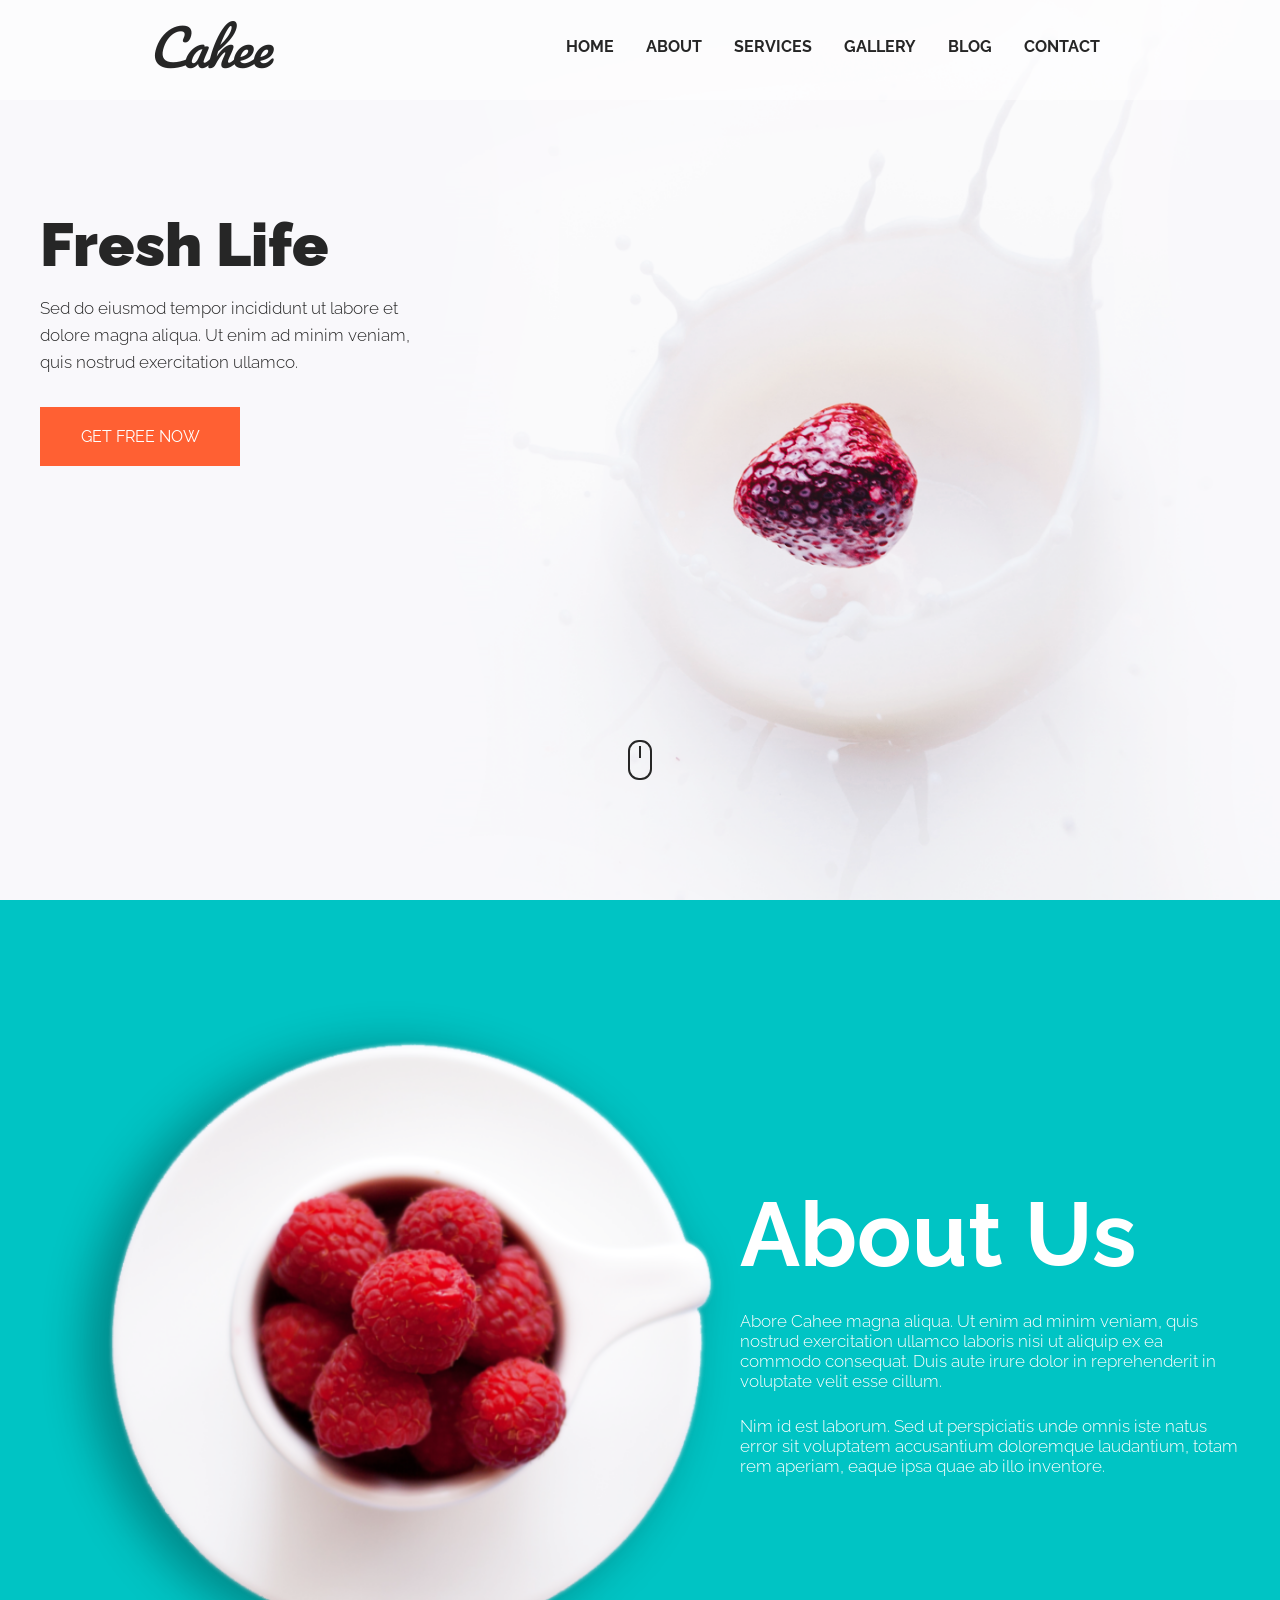
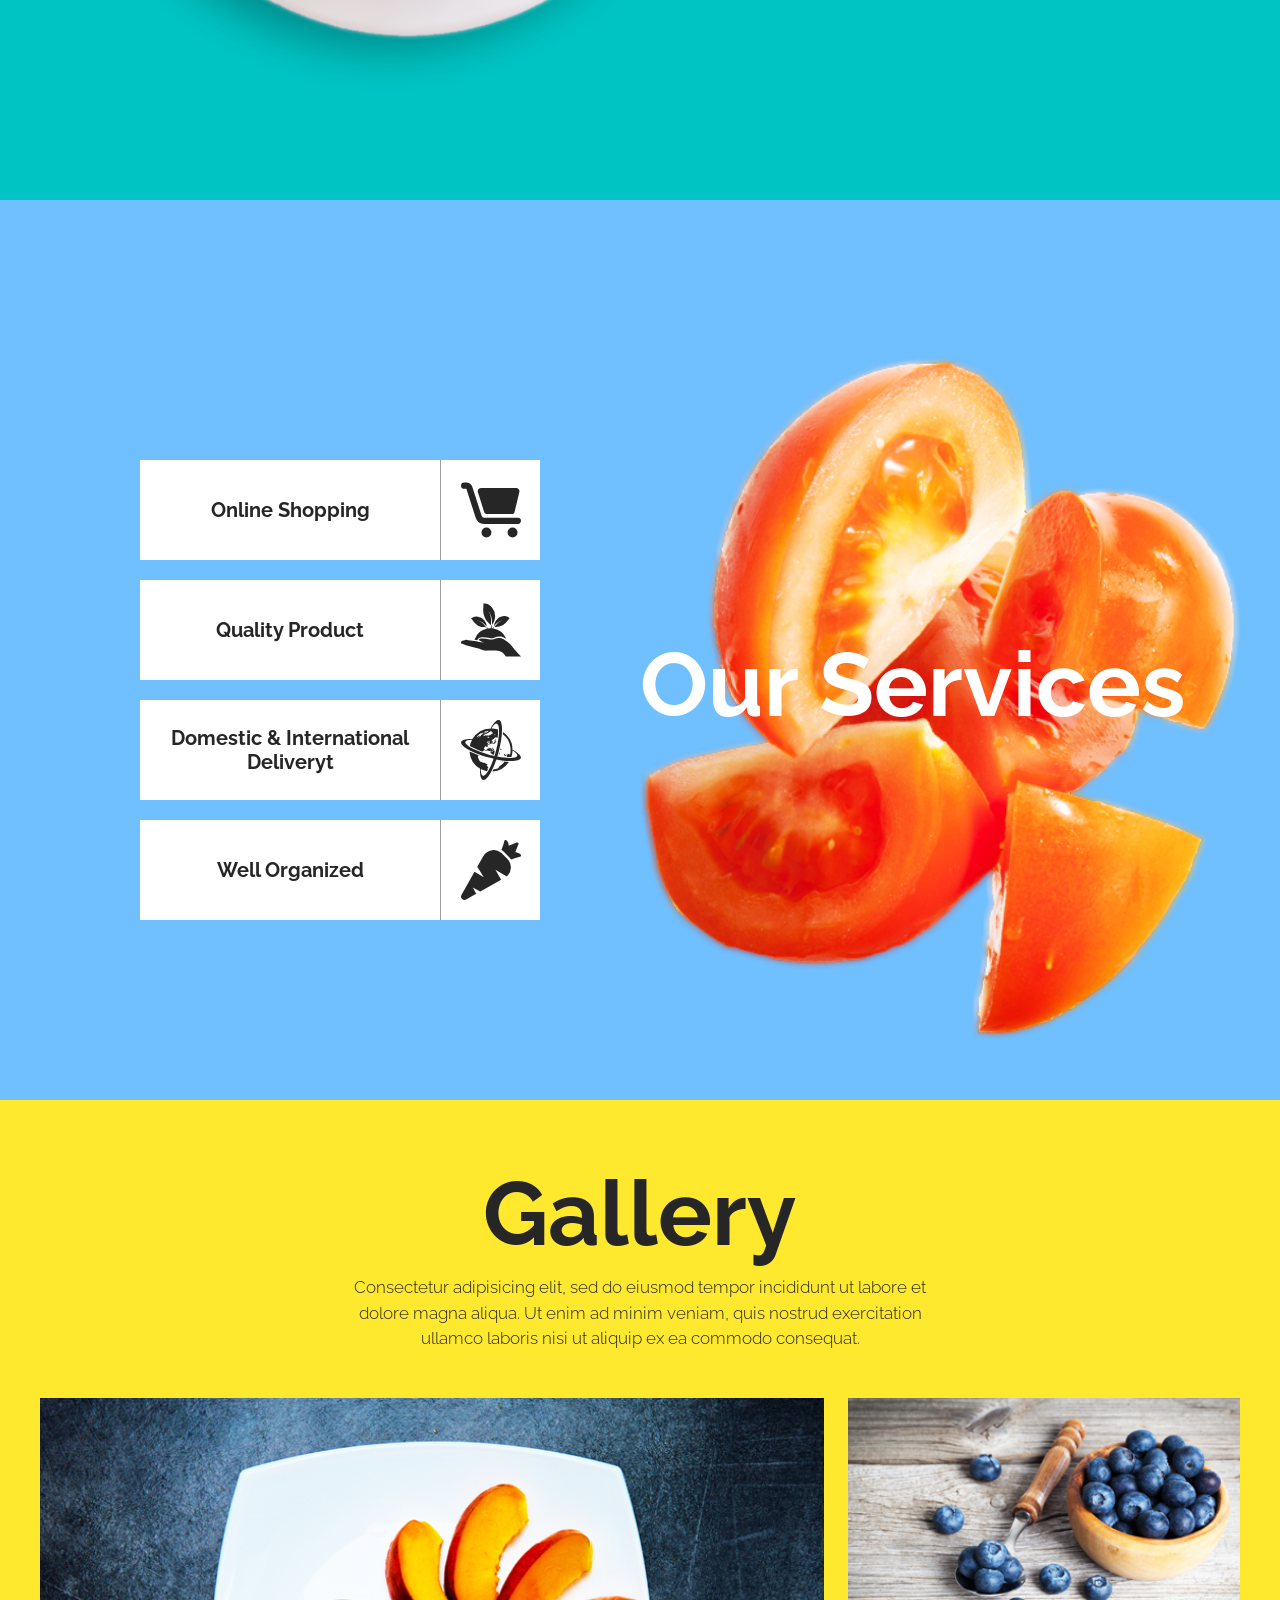
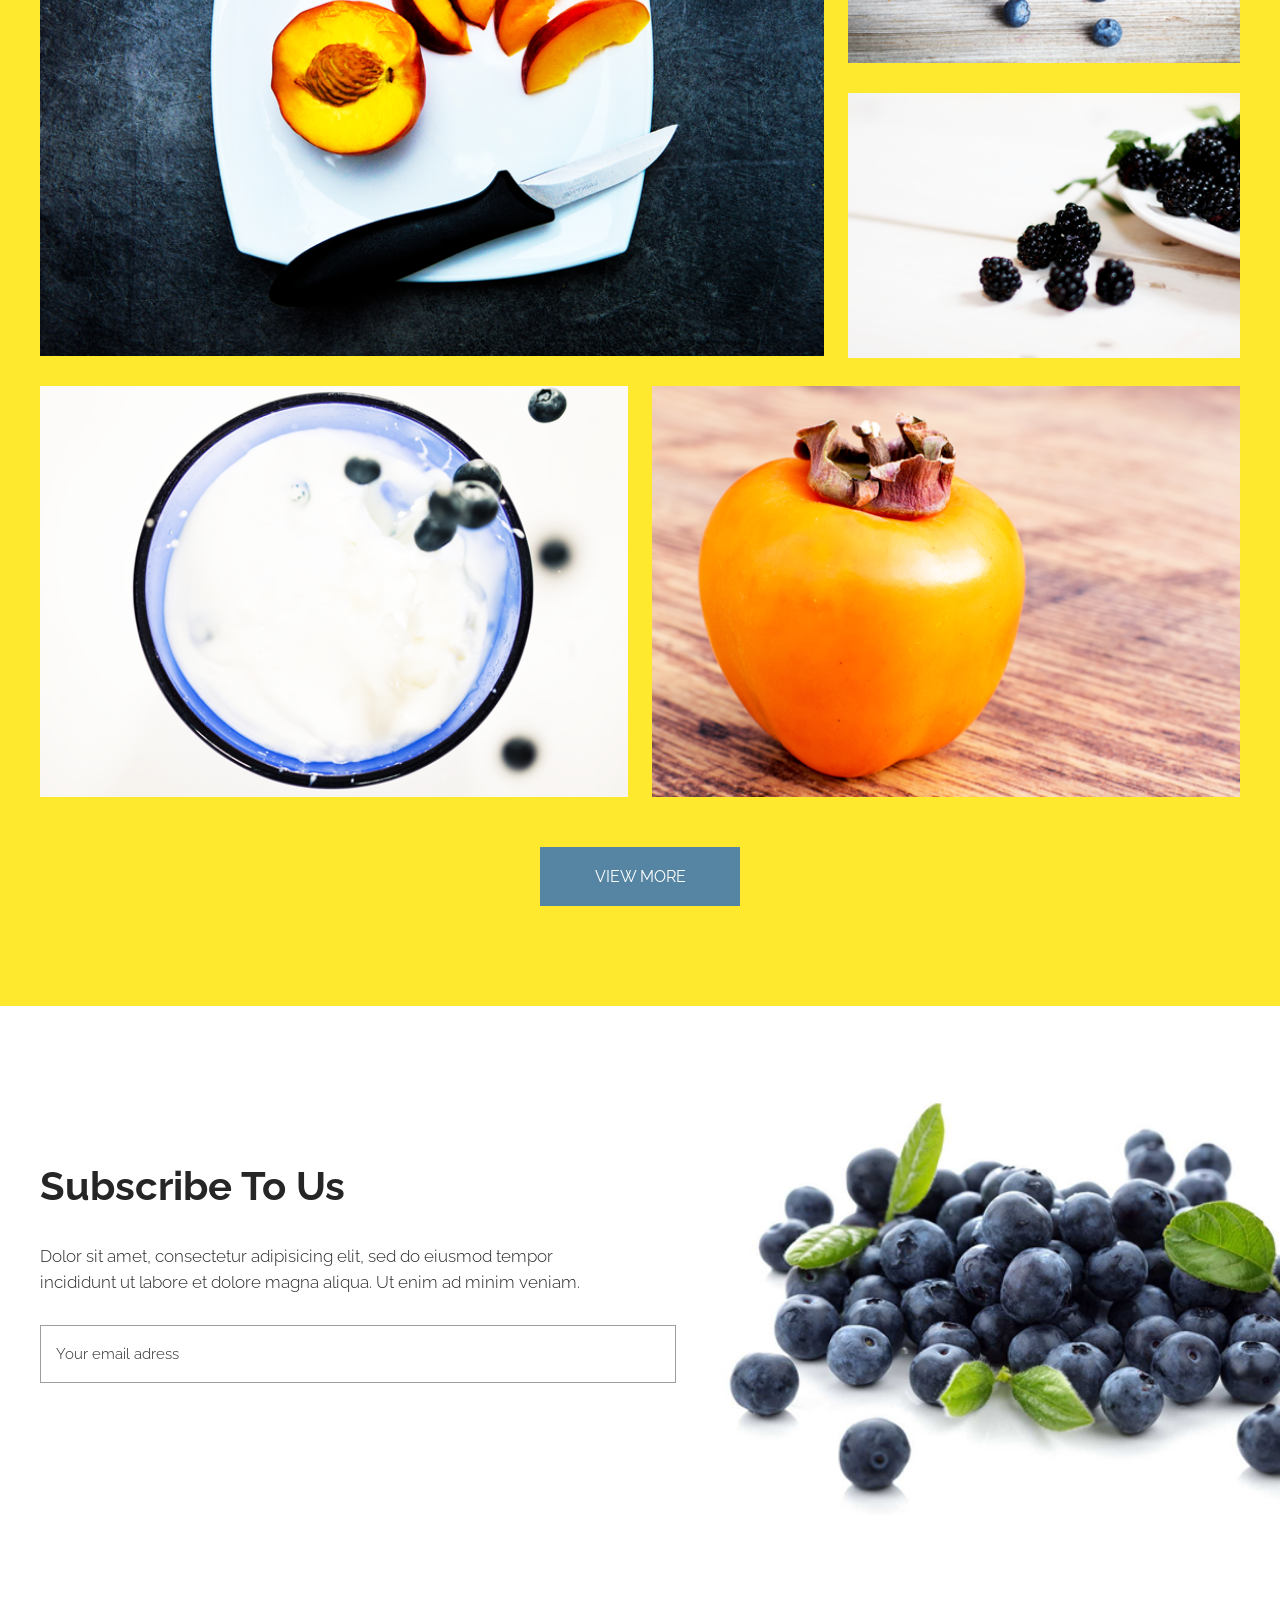
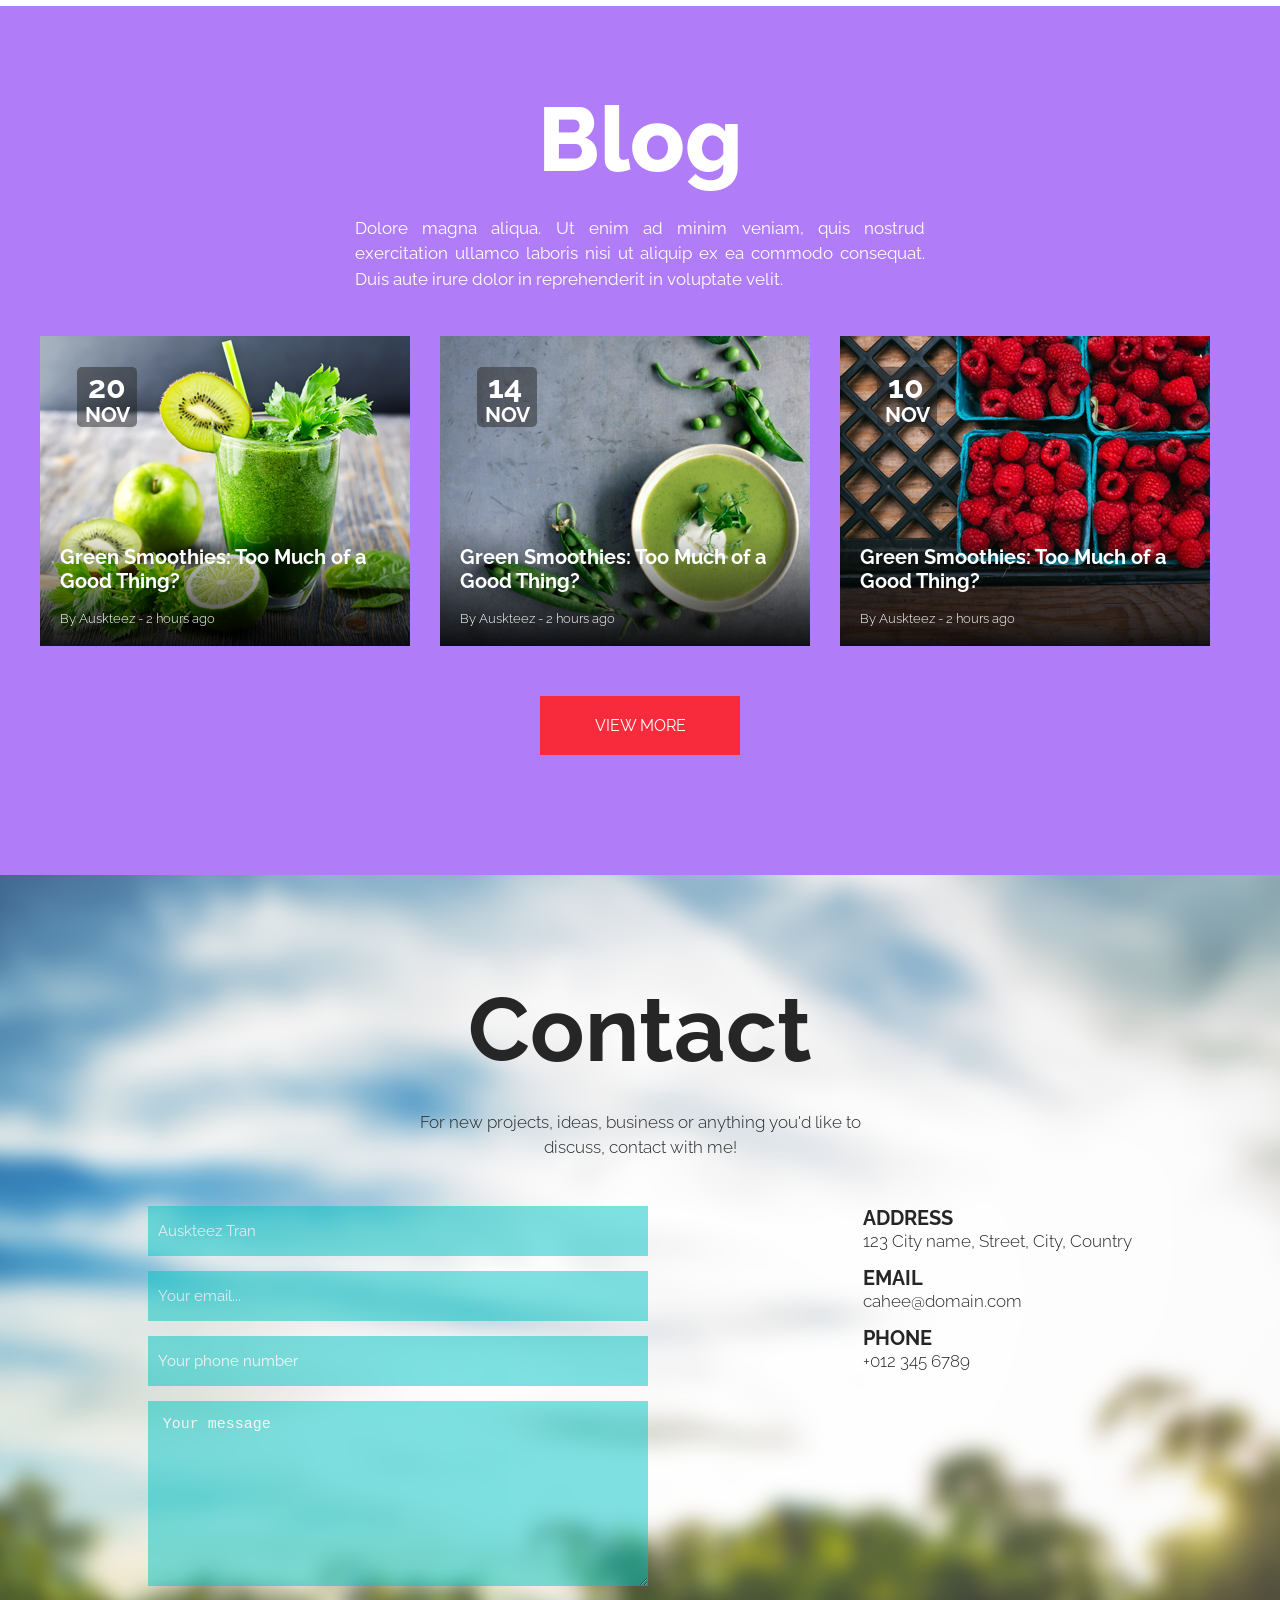
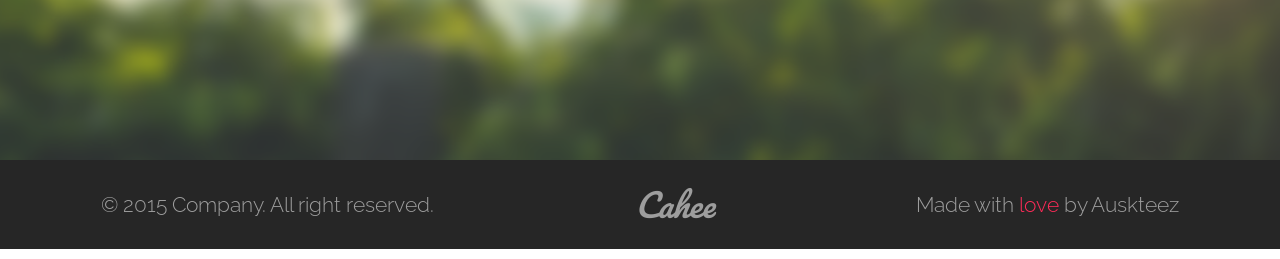
<file: index.html>
<!DOCTYPE html>
<html lang="en">

<head>
  <meta charset="UTF-8">
  <link rel="apple-touch-icon" sizes="57x57" href="./images/favicon/apple-icon-57x57.png">
  <link rel="apple-touch-icon" sizes="60x60" href="./images/favicon/apple-icon-60x60.png">
  <link rel="apple-touch-icon" sizes="72x72" href="./images/favicon/apple-icon-72x72.png">
  <link rel="apple-touch-icon" sizes="76x76" href="./images/favicon/apple-icon-76x76.png">
  <link rel="apple-touch-icon" sizes="114x114" href="./images/favicon/apple-icon-114x114.png">
  <link rel="apple-touch-icon" sizes="120x120" href="./images/favicon/apple-icon-120x120.png">
  <link rel="apple-touch-icon" sizes="144x144" href="./images/favicon/apple-icon-144x144.png">
  <link rel="apple-touch-icon" sizes="152x152" href="./images/favicon/apple-icon-152x152.png">
  <link rel="apple-touch-icon" sizes="180x180" href="./images/favicon/apple-icon-180x180.png">
  <link rel="icon" type="image/png" sizes="192x192" href="./images/favicon/android-icon-192x192.png">
  <link rel="icon" type="image/png" sizes="32x32" href="./images/favicon/favicon-32x32.png">
  <link rel="icon" type="image/png" sizes="96x96" href="./images/favicon/favicon-96x96.png">
  <link rel="icon" type="image/png" sizes="16x16" href="./images/favicon/favicon-16x16.png">
  <link rel="manifest" href="/manifest.json">
  <meta name="msapplication-TileColor" content="#ffffff">
  <meta name="msapplication-TileImage" content="/ms-icon-144x144.png">
  <meta name="theme-color" content="#ffffff">
  <meta name="viewport" content="width=device-width, initial-scale=1.0">
  <link rel="stylesheet" href="css/style.css">
  <title>Cahee</title>
</head>

<body>
  <header id="home" class="header">
      <nav class="nav__fixed">
          <h1 class="logo">Cahee</h1>
          <label class="burger header__burger">
              <input class="burger__input" type="checkbox">
              <span class="burger__box">
                  <span class="burger__item"></span>
                  <span class="burger__item"></span>
                  <span class="burger__item"></span>
              </span>
              <span class="nav__list burger__menu">
                  <span class="nav__list-item">
                      <a class="nav__list-link" href="#home">home</a>
                  </span>
                  <span class="nav__list-item">
                      <a class="nav__list-link" href="#about">about</a>
                  </span>
                  <span class="nav__list-item">
                      <a class="nav__list-link" href="#services">services</a>
                  </span>
                  <span class="nav__list-item">
                      <a class="nav__list-link" href="#gallery">gallery</a>
                  </span>
                  <span class="nav__list-item">
                      <a class="nav__list-link" href="#blog">blog</a>
                  </span>
                  <span class="nav__list-item">
                      <a class="nav__list-link" href="#contact">contact</a>
                  </span>
              </span>
          </label>
      </nav>
      <div class="header__content">
          <h2 class="header__content--title">Fresh Life</h2>
          <p class="header__content--text">Sed do eiusmod tempor incididunt ut labore et dolore magna aliqua. Ut enim ad
              minim veniam, quis nostrud exercitation ullamco.</p>
          <a href="#" class="button button--header">get free now</a>
      </div>
      <a class="scroll header__scroll" href="#about"></a>
  </header>
  <main>
    <section id="about" class="section-about">
        <div class="section-about__container">
            <div class="section-about__image"><img src="images/cup.png" alt="cup"></div>
            <div class="section-about__content">
                <h2 class="section-about__content--title">About Us</h2>
                <p class="section-about__content--text">Abore Cahee magna aliqua. Ut enim ad minim veniam, quis nostrud
                    exercitation ullamco laboris nisi ut aliquip ex ea commodo consequat. Duis aute irure dolor in
                    reprehenderit
                    in voluptate velit esse cillum.</p>
                <p class="section-about__content--text">
                    Nim id est laborum. Sed ut perspiciatis unde omnis iste natus error sit voluptatem accusantium
                    doloremque
                    laudantium, totam rem aperiam, eaque ipsa quae ab illo inventore.</p>
            </div>
        </div>
    </section>
    <section id="services" class="section-services">
        <div class="section-services__container">
            <div class="section-services__shop">
                <ul class="list-services">
                    <li class="section-services__list-item">
                        <p class="section-services__list-item item__text">Online Shopping</p>
                        <div class="section-services__icon-wrapper">
                            <svg class="section-services__icon">
                                <use xlink:href="#cart"></use>
                            </svg>
                    </li>
                    <li class="section-services__list-item">
                        <p class="section-services__list-item item__text">Quality Product</p>
                        <div class="section-services__icon-wrapper">
                            <svg class="section-services__icon">
                                <use xlink:href="#hand"></use>
                            </svg>
                    </li>
                    <li class="section-services__list-item">
                        <p class="section-services__list-item item__text">Domestic & International Deliveryt</p>
                        <div class="section-services__icon-wrapper">
                            <svg class="section-services__icon">
                                <use xlink:href="#earth"></use>
                            </svg>
                    </li>
                    <li class="section-services__list-item">
                        <p class="section-services__list-item item__text">Well Organized</p>
                        <div class="section-services__icon-wrapper">
                            <svg class="section-services__icon">
                                <use xlink:href="#carrot"></use>
                            </svg>
                    </li>
                </ul>
            </div>
            <div class="section-services__tomato">
                <span class="section-services__tomato-image">
                    <img src="./images/services.png" alt="services">
                </span>
                <h2 class="section-services__tomato-title">Our Services</h2>
            </div>
        </div>
    </section>
    <svg display="none">
        <symbol id="cart" viewBox="0 0 46.7 42.756">
            <path
                d="M628.42,1946.71a3.87,3.87,0,1,1,3.87,3.87A3.87,3.87,0,0,1,628.42,1946.71Zm-20.329,0a3.87,3.87,0,1,1,3.87,3.87A3.87,3.87,0,0,1,608.09,1946.71Zm2.146-6.669a6.969,6.969,0,0,1-6.65-4.845l-7.208-22.352a.236.236,0,0,0-.225-.165h-1.576a2.428,2.428,0,0,1,0-4.856h1.576a5.077,5.077,0,0,1,4.846,3.532l7.208,22.352a2.128,2.128,0,0,0,2.029,1.476h26.186a2.429,2.429,0,0,1,0,4.857Zm1.651-7.811a1.657,1.657,0,0,1-1.579-1.154l-4.991-15.607a2.666,2.666,0,0,1,2.538-3.479h27.117a2.666,2.666,0,0,1,2.591,3.289l-3.76,15.68a1.659,1.659,0,0,1-1.613,1.271Z"
                transform="translate(-592.15 -1907.824)" />
        </symbol>
        <symbol viewBox="0 0 54.139 54.129" id="carrot">
            <path
                d="M588.248,2312.411l11.773-20.944,8.348,5.063-5.809-9.575,5.352-9.509a10.731,10.731,0,0,1,16.946-2.333l4.873,4.872a10.752,10.752,0,0,1-.559,15.712l-10.279-5.885,5.161,9.01-18.805,10.565-6.746-3.635,3.073,5.7-9.151,5.142a3.123,3.123,0,0,1-1.517.409A3.081,3.081,0,0,1,588.248,2312.411Zm43.108-34.052-4.873-4.872a13.318,13.318,0,0,0-2.172-1.751,39.173,39.173,0,0,0,2.634-7.889,1.2,1.2,0,0,1,2.148-.479c1.056,1.452,2.1,3.318,1.788,4.715l7.224-2.9a1.2,1.2,0,0,1,1.561,1.56l-2.9,7.217c1.4-.312,3.264.733,4.716,1.788a1.2,1.2,0,0,1-.48,2.147,38.938,38.938,0,0,0-7.885,2.633A13.138,13.138,0,0,0,631.356,2278.359Z"
                transform="translate(-587.837 -2262.873)" />
        </symbol>
        <symbol viewBox="0 0 53.005 53.15" id="earth">
            <path
                d="M629.081,2179.4c.64.045,1.284.091,1.916.116a19.042,19.042,0,0,1-14.611,8.456c.3-.581.6-1.174.887-1.777a17.054,17.054,0,0,0,4.426-1.167.374.374,0,0,0,.039-.086,1.153,1.153,0,0,1,.214-.365l-.084-.211.186-.264a2.4,2.4,0,0,1,.34-.444c.131-.1,1.229-1.053,1.468-1.232.207-.164,1.119-.848,1.518-1.173.055-.043.1-.086.135-.113a7.542,7.542,0,0,0,.943-1.159,5.827,5.827,0,0,0,.354-.793h0C627.57,2179.268,628.33,2179.34,629.081,2179.4Zm-18.612,1.292c-.072-.011.021.039.082.072A.115.115,0,0,0,610.469,2180.688Zm14.288-1.34a4.622,4.622,0,0,0,.626,0h.056a1.346,1.346,0,0,0,.63-.238l.022-.012h0c-.232-.03-.471-.059-.7-.092s-.466-.063-.7-.1c.165.128.277.234.231.253C624.783,2179.215,624.547,2179.321,624.756,2179.348Zm-14.2,1.412a.01.01,0,0,1,0,.007C610.622,2180.8,610.595,2180.783,610.552,2180.759Zm5.919-14.154.028.032C616.515,2166.609,616.471,2166.605,616.471,2166.605Zm6.322,4.177h-.041l-.036.151c-.167.612-.335,1.233-.512,1.852.143,0,.277.016.277.016a.4.4,0,0,0,.2-.272,1.912,1.912,0,0,1,.159-.429l.112.023a.728.728,0,0,0,.1-.342c0-.281-.125-.344-.125-.5a5.117,5.117,0,0,1,.061-.531Zm-.835,2.835-.084.284.129-.023.079.216c.031-.069.05-.122.05-.122a1.308,1.308,0,0,0-.044-.27C622.083,2173.673,622.024,2173.643,621.958,2173.618Zm1.639-6.016-.041-.021c-.092.378-.177.755-.274,1.128.066.041.019.053.284.064a3.433,3.433,0,0,0,.4.02c.282,0,.327.034.377-.085s.065.065.065-.246a.613.613,0,0,0-.246-.528A2.419,2.419,0,0,0,623.6,2167.6Zm17.993,8.4c-.844,3.156-10.019,3.533-21.66,1.2-3.811,11.273-8.724,19.05-11.871,18.207-1.985-.534-2.868-4.391-2.668-10.094.069.036.137.078.2.112a19.092,19.092,0,0,1-9.471-15.289c.553.289,1.115.566,1.686.844,2.039.978,4.178,1.872,6.348,2.671h-.006l.006.114-.312.554-.289.181.079.131.052.262h-.16v.578c0,.21.421.289.421.289l-.131.083a1.231,1.231,0,0,0,.158.341,2.549,2.549,0,0,1,.288.576c.053.184.131.7.131.7s.344.578.5.82a8.6,8.6,0,0,1,.6.814c.131.263.419.131.968.263a2.149,2.149,0,0,1,.784.314,5.154,5.154,0,0,0,.474.342,1.728,1.728,0,0,0,.863.1c.477,0,.166.028.748.118l.094.013c.7.1.146.053.812.359l.027.012c.163.072.249.106.3.131a2.143,2.143,0,0,1,.046.444c.027.131.211-.026.342-.026.1,0,.124.078.238.151a.552.552,0,0,0,.128.059c.235.078.287-.078.287-.078l.265.314.21.289-.21.5-.183.183a1.863,1.863,0,0,0,0-.425c-.029-.181-.184.084-.184.084l-.157.5.574.554.174.156.376.345.024.067.214.617-.029.209.131.345a2.028,2.028,0,0,1-.316.1.7.7,0,0,1-.155.026c-.078,0-.169.091-.245.183a1.761,1.761,0,0,0-.148.21,2.089,2.089,0,0,0,.148.239.915.915,0,0,0,.193.208c.036.03.07.042.1.07.029,0,.056.011.084.014a.229.229,0,0,1-.019.033h0l-.078.134h0c-.228.394-.514.879-.845,1.393a19.134,19.134,0,0,1-5.5-1.98l.01,0c.051,3.444.694,5.677,1.953,6.015,2.383.64,6.247-5.723,9.438-15.03q-2.012-.45-4.086-1.012c-14.6-3.924-25.635-10.132-24.637-13.865.533-1.99,4.374-2.874,10.062-2.674-.065.112-.128.229-.189.34a19.038,19.038,0,0,1,16.667-9.672c-.115,0-.233-.005-.351,0,2.67-5.035,5.359-7.933,7.341-7.4,3.723,1,3.571,13.687-.343,28.325-.365,1.387-.76,2.741-1.164,4.055,9.635,1.885,17.058,1.712,17.706-.679.337-1.26-1.273-2.933-4.222-4.7v-.023a19.234,19.234,0,0,1-1.041,5.775c-.609.033-1.169.034-1.622.034h0c-.369,0-.659-.006-.83-.012-.5-.019-.991-.041-1.491-.078a6.085,6.085,0,0,0,.179-.661,3.006,3.006,0,0,1,.115-.407l-.586-.134-.068-.384-.246-.044-.227.433a1.32,1.32,0,0,1-.383.379,1.373,1.373,0,0,1-.471.135l.065-.311a.618.618,0,0,0-.336.042l-.025-.3s-.134-.3-.246-.314-.295-.272-.295-.272a1.224,1.224,0,0,1-.134-.273.113.113,0,0,0-.02-.018l.033-.155s.213-.237.39-.447.235.209.417.362a.4.4,0,0,1,.12.386.644.644,0,0,0,.268.061.234.234,0,0,1,.21.118l.3.119.3-.331a.289.289,0,0,1,.268-.209c.209,0,.033.268.033.422s.149,0,.566-.18a4.035,4.035,0,0,0,.626-.361c.39-.209.181-.15.327-.269a2.821,2.821,0,0,0,.271-.239l.327.214.361-.062.361-.211v.273s-.238.3-.092.5.178.15.092.42a.48.48,0,0,0,0,.422.85.85,0,0,1,.031.19,17.441,17.441,0,0,0-6.139-19q.079-1,.122-1.99a19.136,19.136,0,0,1,8.472,15.9c0-.087,0-.173,0-.262C639.233,2171.317,642.122,2174.01,641.59,2176Zm-22.846-20.782s.189-.106.282-.149,0-.052-.094-.118-.215.052-.215.052a.62.62,0,0,0-.106.173.112.112,0,0,1-.014.027c-.051.063-.107-.1-.12-.186s-.361-.03-.349-.03a.965.965,0,0,1,.081.174,2.144,2.144,0,0,1,.028.229.512.512,0,0,0,.053.269,1.329,1.329,0,0,0,.2.2l.107-.069.039-.027.162-.269.134-.12Zm-2.144-1.19s.022-.19.126-.166.21-.253.21-.253-.086-.168-.188-.168-.337.023-.337.023l-.064-.128a.627.627,0,0,0-.294.042.147.147,0,0,1-.213-.084l-.021-.253-.233.064-.167-.148s-.062-.127.041-.127a2.118,2.118,0,0,1,.251.022l.212-.148-.084-.167.146-.167s-.293-.151-.358-.04a.747.747,0,0,1-.3.188s.022-.064-.1-.233.062-.253-.212-.19a.985.985,0,0,0-.37.177.787.787,0,0,0-.093.075s-.3.063-.312.168.357.168.357.168a.494.494,0,0,1,.048-.056c.055-.061.157-.145.227-.07a1.64,1.64,0,0,1,.188.233l-.4.209-.016-.013-.2-.156h-.4l-.188.084-.379.042a1.257,1.257,0,0,1,.064.3c0,.108-.167.213-.167.213l-.225-.021-.029,0-.233.168a.887.887,0,0,0-.358.1.1.1,0,0,1-.054.028c-.1.026-.2-.04-.2.1,0,.168.02.253-.1.275-.029.007-.062.013-.1.019l-.3.066a.98.98,0,0,0-.233.168.965.965,0,0,1-.337.168l-.034-.01-.386-.078-.546.234-.016.034-.111.264-.359.042s-.3.147-.315.251a.268.268,0,0,1-.118.138.53.53,0,0,1-.093.053,1.716,1.716,0,0,0-.316.166,1.826,1.826,0,0,0-.232.251l-.087.19.15.214-.336.04.04.168c.168.168.275.252.379.168s.041-.151.166-.191c.075-.027.209-.072.324-.113.084-.031.161-.058.2-.078.1-.04.274-.188.4-.188a1.7,1.7,0,0,0,.252-.021l.05-.04.287-.233.337.15.274-.042a.2.2,0,0,0,.049.122.193.193,0,0,0,.079.044,1.216,1.216,0,0,0,.314.042.355.355,0,0,1,.252-.149h.376l.043-.189.237.111.034.016.19.147s-.084.022.126.106a.487.487,0,0,0,.323.01.509.509,0,0,0,.078-.032l.359.084s.023-.337-.085-.337a1.018,1.018,0,0,1-.314-.1l.231-.084.252-.042.064.276.4-.128-.062-.232.021-.36.378.063.023.252a.789.789,0,0,0,.155.051c.089.025.182.028.182-.051,0-.148-.084-.252.021-.252a1.613,1.613,0,0,0,.317-.063l.1-.15.149-.338.166.255.233-.149-.043-.213.5-.233s.3-.042.425-.042a.257.257,0,0,0,.165-.038s.084-.17-.042-.17A.34.34,0,0,1,616.6,2154.031Zm-5.029,8.166-.21.1.485.233.238.012.178.01a1.225,1.225,0,0,0,.15-.423.217.217,0,0,1,.072-.171c.043-.033.108-.056.2-.125.166-.125.128-.168.086-.295-.034-.1-.2-.084-.287-.072l-.051.007-.349.174-.03.016-.167-.212-.233.063-.231.234c-.023-.022.15.022.15.022a.566.566,0,0,1,.232,0c.167.023-.041.168-.041.168l-.337.085Zm.8-4.936-.288.019h-.008a1.17,1.17,0,0,0,.008.479.3.3,0,0,0,.013.032.5.5,0,0,0,.388.269.761.761,0,0,0,.287-.017c.187-.04.245-.052.255-.052L613,2158s.037-.01.026-.01l.129-.05.164-.066s.271-.166.271-.315-.233-.1-.421-.1h-.014c-.172,0-.158-.027-.238-.233s-.085.124-.085.124-.084-.019-.166-.209a1.34,1.34,0,0,1-.105-.337l-.075.038-.238.128.062.127Zm-.212,6.052s.085.1.212.277c.053.072.088.048.112,0,.034-.065.058-.169.116-.169.1,0,.023.169.149.148a3.663,3.663,0,0,1,.4-.022l.008.009.182.2s.211-.1.231-.212.023-.1.19-.1.105-.022.316-.191-.064-.313-.233-.4-.024-.232-.024-.232l.024-.3a1.758,1.758,0,0,0-.024-.253c-.021-.147-.062-.253-.083-.4a.125.125,0,0,0-.167-.1v-.191a1.871,1.871,0,0,0,.422-.042c.1-.04,0-.253,0-.253s-.25-.1-.44-.167-.064-.1.252-.125.042-.168.042-.168l-.252-.148a.873.873,0,0,1-.337.253.279.279,0,0,0-.1.059c-.075.073-.026.16-.091.258v.166l.091.157.056.1a1.335,1.335,0,0,1-.056.179.649.649,0,0,1-.07.137c-.085.127.041.276.041.276a2.111,2.111,0,0,1-.041.424c-.041.147-.361-.129-.361-.129l-.062.36h-.292l.042.191.072.055.116.092.125.191-.241-.088-.114-.038Zm-3.3-9.513-.359.38a1.78,1.78,0,0,0,.422.04,2.048,2.048,0,0,0,.408-.246c.128-.088.255-.174.351-.237.233-.149.316-.1.316-.1l.085.167-.506.3.59-.085.07-.066.227-.209.233-.275.358.022.134-.049.306-.117a1.307,1.307,0,0,0,.361-.359c.081-.149.137-.064.237-.041a.175.175,0,0,0,.1,0c.166-.04.085-.19.085-.337,0-.072.1-.078.22-.077a.691.691,0,0,0,.329-.031c.125-.086-.105-.252-.274-.3l-.055-.012c-.133-.032-.2-.047-.22-.177-.013-.076-.091-.1-.181-.1a.5.5,0,0,0-.239.075c-.125.086-.376.1-.3-.062.012-.027.034-.035.044-.053a17.716,17.716,0,0,0-1.951.529c.146,0,.209.008.3.008.126,0-.126.149-.126.149a2.639,2.639,0,0,0-.485.212l-.012.012a.233.233,0,0,0-.049.222h.049a1.7,1.7,0,0,0,.265-.022,1.506,1.506,0,0,0,.461-.233c.089-.053.14-.083.175-.1a.938.938,0,0,0,.182-.071c.146-.088.04.231.04.231l.4-.148.324-.014.118-.007.126-.233-.244-.052-.134-.032.127-.126h.007a4.847,4.847,0,0,1,.539.024c.128.019,0,.167,0,.167l-.04.166-.147.275s-.19.023-.337.023h-.016a.6.6,0,0,0-.3.168l-.3.21h-.423l-.064.233-.337-.04a1.367,1.367,0,0,1-.062-.253c-.023-.15-.168,0-.168,0a.736.736,0,0,1-.2.358.2.2,0,0,1-.093.042A.782.782,0,0,0,608.859,2153.8Zm4.584-2.233c-.181.017-.361.034-.54.056.023,0,.04.014.1.025.125.021.021.062.021.166,0,.069.03.1.134.116.053.009.125.019.227.033.3.041.1-.087.062-.337A.2.2,0,0,1,613.443,2151.566Zm-1.135.248a.611.611,0,0,0,.04-.107c-.032.006-.061.009-.091.014A.166.166,0,0,1,612.308,2151.814Zm2.411-.331a.311.311,0,0,0-.034.165c.023.188.064,0,.19-.042a.137.137,0,0,0,.108-.125C614.9,2151.479,614.812,2151.482,614.719,2151.482Zm-12.332,5.589.265.018.337-.211.336.1-.19.088a2.673,2.673,0,0,0-.231.4c-.044.125.5.1.5.1a2.627,2.627,0,0,0,.146-.568c0-.166.442-.275.442-.275l.125-.337.213.15a.811.811,0,0,0,.1-.337c-.024-.105-.4-.128-.4-.128l.376-.189.379.1-.086.737h.378l.085.128a3.568,3.568,0,0,1-.632.293c-.1,0-.336.277-.336.277l-.209.233a.46.46,0,0,0,.251.168c.166.039.166.147.166.147s.233-.084.233-.211a.176.176,0,0,0-.085-.166l.315-.36c.124-.149.8-.443.926-.592s.04-.251.04-.251l.315-.191s.085-.4.126-.5a5.906,5.906,0,0,1,.8-.549,1.577,1.577,0,0,1,.777-.359c.423-.106.128-.151.1-.277s-.358.169-.358.169l-.5-.15a.742.742,0,0,0,.421-.167c.213-.167.168-.042.315-.1s.105-.128.105-.128h.231a2.394,2.394,0,0,0,.3-.358c.1-.166.336-.486.336-.486s-.525.3-.632.337-.273-.04-.4-.04-.314.209-.527.294-.442.213-.442.213l-.313-.062-.252.1-.611.253a3.186,3.186,0,0,1,.36-.232c.252-.151.5-.3.5-.3l.4-.1.033-.207c-.161.087-.32.166-.483.259A17.669,17.669,0,0,0,602.387,2157.071Zm15.835,17.168c.424-1.351.832-2.749,1.215-4.188,3.409-12.741,3.8-23.707.885-24.49-1.257-.338-2.924,1.273-4.687,4.23h-.056a19.1,19.1,0,0,1,5.793,1.044c.034.61.037,1.173.036,1.627h0c0,.368-.006.662-.012.834-.058,1.6-.2,3.24-.413,4.891a1.02,1.02,0,0,0-.246-.053c-.226-.016-.232,0-.229,0a1.459,1.459,0,0,1-.259-.28.793.793,0,0,0-.471-.3c-.262-.09-.243.1-.243.1a.9.9,0,0,1-.558.14c-.3-.035-.375.3-.38.328h0l-.226.194s-.121.209-.262.209a.861.861,0,0,0-.243.034,2.19,2.19,0,0,0-.068.4.163.163,0,0,1-.14.16,1.671,1.671,0,0,0-.3.087,3.672,3.672,0,0,0-.366.191c-.121.069-.07.122-.313.262s-.33.191-.33.191l-.33.069.171.174-.26.053a.824.824,0,0,0,.016.278c.033.122.3.14.3.14a1.886,1.886,0,0,1-.385.229c-.21.089-.21.12-.192.209s.139.279.486.366.1-.017.26-.1a1.868,1.868,0,0,1,.33-.14,1.618,1.618,0,0,1,.214.505c0,.156-.053.453-.034.56s.19-.035.19-.035l-.156.173s.033.313.033.4.31.034.31-.052.171-.229.433-.243.228-.051.228-.261a3.307,3.307,0,0,1,.052-.489l.3-.088s.17-.128.282-.234a.547.547,0,0,0,.069-.08c.036-.056-.006-.112-.069-.166s-.118-.09-.161-.128a.983.983,0,0,1-.121-.542.689.689,0,0,1,.02-.227c.016-.111.146-.12.262-.148l.033-.01c.122-.035.277-.243.5-.349s-.122-.122-.122-.122.036-.191.07-.35.486.053.486.053l.174.208-.209.158-.24.364-.348.454.279.73a.921.921,0,0,0,.4.1.842.842,0,0,0,.435-.19,2.256,2.256,0,0,1,.509-.15l-.081.488c-.079.032-.168-.033-.366-.033-.273,0-.344.125-.591.148s-.1.2-.1.322.346.272.346.272l-.271.172s-.125-.271-.368-.246-.148.345-.3.469.1.5.1.5a1.022,1.022,0,0,0-.34.112c-.019.013-.037.022-.056.034-.172.121-.221.026-.221.026s-.1-.149-.221-.149-.3.2-.424.244a1.939,1.939,0,0,1-.542,0l-.273-.3-.226.226a.681.681,0,0,1-.321-.2c-.118-.149,0-.121-.025-.247s-.073-.123-.073-.123l.123-.2.321-.2a1.071,1.071,0,0,0-.075-.64c-.15-.2-.15.2-.15.2l-.494.32.027.669-.1.3-.192-.046-.123.148a2.215,2.215,0,0,0-.319-.148c-.2-.075-.544.246-.544.246l-.044.11-.079.185-.271-.05-.148.174h-.3c-.126,0-.048.221-.048.221a.55.55,0,0,1-.182.136l-.043-.057a.267.267,0,0,0-.268.072.43.43,0,0,1-.158.068c-.07.016-.131.023-.131.023l-.126-.323s-.089-.165-.177-.035a.241.241,0,0,0-.056.216l.037.219-.18.017-.035-.011-.089-.026-.311-.188-.047-.027s-.215-.037-.177.105.215.323.215.414a.031.031,0,0,0,.012.024c.054.063.312.043.312.159s-.164.271-.164.271a.382.382,0,0,1,.126.27,1.928,1.928,0,0,1-.073.5c-.035.107-.125.072-.161.182a.75.75,0,0,1-.043.087,1.4,1.4,0,0,1-.135.182.937.937,0,0,1-.361.035c-.093-.035-.164-.165-.324-.2a.231.231,0,0,0-.088-.006c-.062.008-.073.042-.233-.067a1.92,1.92,0,0,0-.432-.251.436.436,0,0,1-.215-.179s-.029-.018-.066-.036a.6.6,0,0,0-.222-.088c-.091,0-.233.163-.233.163a.869.869,0,0,1,0,.323c-.034.179.034.271-.072.342s-.126.017-.143.163.072.072-.072.216-.07.128-.163.194a.351.351,0,0,0-.035.024c-.146.091-.2.072-.289.217a.819.819,0,0,0-.125.432c0,.125.393.574.393.574l.056.017c.062.019.163.063.163.147,0,.128-.147.181,0,.272s.072.106.161.163a4.683,4.683,0,0,0,.581.142c.294.057.586.11.586.11l.2-.144h.341l.089-.306.27-.017.019-.291s-.035-.288.053-.288a1.164,1.164,0,0,0,.3-.15c.125-.077.239-.157.239-.157s.069.015.161.028a.7.7,0,0,0,.378-.01,2.634,2.634,0,0,0,.289-.361.773.773,0,0,1,0-.328.066.066,0,0,1,.065-.048,1.109,1.109,0,0,1,.594.127.883.883,0,0,0,.484.233,1.188,1.188,0,0,0,.35-.186l.044-.033c.038-.028.146-.1.262-.19a.111.111,0,0,0,.008.013s.251.034.323.163a.811.811,0,0,1,.072.5c-.035.141.233.269.323.376s.524.684.665.863.432.5.432.5l.143.344-.3.216a2.738,2.738,0,0,1-.433-.055.2.2,0,0,0-.2.072,1.221,1.221,0,0,1-.234-.179c-.163-.145-.052.019-.252.127s.252.269.362.359a2.906,2.906,0,0,1,.319.345c.072.089.252-.033.252-.18a2.014,2.014,0,0,1,.019-.27h.321l.2-.233.165-.143.072-.2-.126-.36a1.636,1.636,0,0,1,.3-.072c.094,0,.181.27.181.27l.093.036a.808.808,0,0,0-.055-.306,2.073,2.073,0,0,0-.341-.305,2.786,2.786,0,0,1-.418-.2,4.055,4.055,0,0,1-.411-.646c-.106-.2-.033-.219-.053-.306s-.2-.2-.271-.321a.579.579,0,0,1-.05-.306s.162-.108.341-.216c.064-.038.1-.066.1-.081.072.074.258.29.258.421a1.49,1.49,0,0,0,.107.45c.036.105.251.2.539.251s.2.251.2.251a1.59,1.59,0,0,1,.3.541c.033.216.033.324.053.594s.146.3.232.561.123.249.179.445c.025.092.042.183.075.273q-.266.99-.565,1.993a2.031,2.031,0,0,0-.288.727.513.513,0,0,1-.132.052h0l-.374-.091h0c-.187-.2-.625-.285-.854-.434s-.235-.5-.421-.658-.315-.078-.315-.078a1.744,1.744,0,0,1-.63-.237c-.056-.071-.15-.177-.225-.261s-.118-.131-.118-.131a1.4,1.4,0,0,1,.118-.1.728.728,0,0,1,.249-.159c.131-.028-.052-.292-.21-.554s.42-.342.393-.473-.277-.131-.432-.2l-.013,0a1.072,1.072,0,0,0-.523,0l-.5-.1s-.158.05-.289.1a.213.213,0,0,1-.169-.022.636.636,0,0,1-.3-.3c-.072-.144-.22-.113-.369-.123a.475.475,0,0,1-.208-.059.327.327,0,0,0-.192-.056c-.115,0-.222.065-.359.085-.171.022-.4.078-.549.1a.409.409,0,0,1-.081.01,1.145,1.145,0,0,0-.472.209c-.184.1-.234-.29-.234-.29a1.025,1.025,0,0,1-.16-.018,2.618,2.618,0,0,1-.472-.139c-.393-.16-.211-.4-.211-.4s-.072.059-.221.19c-.05.042-.1.095-.169.152-.263.234-.342.341-.578.315a.819.819,0,0,0-.523.158,2.951,2.951,0,0,0-.513.723,63.138,63.138,0,0,1-9.007-3.824c-.121-.066-.318-.173-.56-.31v0c-.415-.234-.965-.563-1.553-.94a19.161,19.161,0,0,1,2.008-5.573.278.278,0,0,0-.037.069c-3.435.05-5.663.7-6,1.953-.78,2.927,8.89,8.065,21.6,11.483C615.429,2173.589,616.842,2173.932,618.222,2174.24Zm-3.862-5.383c-.087.034-.087.23-.087.23a.312.312,0,0,0,.159.1.512.512,0,0,0,.219-.015c.041-.009.094-.021.152-.038.172-.051.068-.14.1-.262a1.646,1.646,0,0,1,.1-.406c.07-.122-.142-.212-.142-.212s-.163.23-.222.322l-.006.012A.813.813,0,0,1,614.36,2168.856Zm.289-.943c.094-.018.3-.075.346-.185.05-.141.034-.069.088-.229s-.142.053-.142.053l-.23.14-.062.136-.041.093A.153.153,0,0,0,614.649,2167.914Z"
                transform="translate(-588.647 -2142.325)" />
        </symbol>
        <symbol viewBox="0 0 53.68 47.599" id="hand">
            <path
                d="M619.2,2067.923c-.835,0-1.67,0-2.506-.013-1.564-.015-3.128-.031-4.69.04a10.707,10.707,0,0,1-5.919-1.258,10.145,10.145,0,0,0-2.813-.872c-2.332-.527-4.607-1.231-6.942-1.808a37.038,37.038,0,0,1-6.485-2.237c-.4-.158-.878-.03-1.069-.52a1.3,1.3,0,0,1,.13-1.367,2.4,2.4,0,0,1,2.233-.969.465.465,0,0,0,.236-.034c1.893-1.068,1.89-.343,3.813-.185l5.414.693a30.893,30.893,0,0,1,3.456.531c2.267.4,4.823.794,5.064.313-2.214,0-4.794-1.727-4.479-2.142a2.709,2.709,0,0,1,2.3-1.074,22.465,22.465,0,0,1,6.555.732,7.35,7.35,0,0,0,4.986-.265c2.757-1.1,5.719-1.463,8.318.227a31.887,31.887,0,0,1,8.565,7.588c2.7,3.671,4.006,4.509,6.961,7.97l-13.548.027A10.252,10.252,0,0,0,619.2,2067.923Zm-18.133-9.671-.356-.046a15.149,15.149,0,0,1,11.478-10.009c-.1-.173-.19-.34-.3-.516a2.866,2.866,0,0,1-.406-1.036,2.035,2.035,0,0,0,.018-.276c-.376-.471-.77-.937-1.192-1.386-.355-.411-.769-.768-1.154-1.136s-.827-.668-1.218-.99c-.42-.288-.847-.541-1.237-.787l-1.194-.548c-.39-.113-.746-.22-1.061-.311a4.067,4.067,0,0,0-.836-.133l-.731-.077s.262.046.723.13a4.009,4.009,0,0,1,.813.192c.3.113.643.24,1.017.377.345.192.723.4,1.118.618.365.271.76.542,1.146.85.358.341.759.658,1.109,1.043s.719.756,1.034,1.182a18.256,18.256,0,0,1,1.3,1.8c-.517.026-2.2-.2-2.932-.283a12.889,12.889,0,0,1-2.55-.594,11.591,11.591,0,0,1-2.431-1.147,12.762,12.762,0,0,1-3.555-3.394,15.846,15.846,0,0,0-1.239-1.57,6.918,6.918,0,0,0-.511-.484l-.214-.162s.049-.084.139-.239a2.618,2.618,0,0,1,.507-.6,5.351,5.351,0,0,1,2.376-1.152,8.011,8.011,0,0,1,3.3-.006,9.447,9.447,0,0,1,5.608,3.467,9,9,0,0,1,1.452,2.668,7.879,7.879,0,0,1,.425,2.461c0,.073-.01.144-.012.214.462.584.871,1.159,1.251,1.725a15.2,15.2,0,0,1,2.279-.177c.094,0,.181.021.274.022.108-.5.212-1,.306-1.541a3.75,3.75,0,0,1,.495-1.384,3.2,3.2,0,0,0,.257-.261c-.055,1.141-.169,2.229-.308,3.245.267.019.538.029.8.062.428-.652.914-1.336,1.456-2.018,0-.07-.016-.142-.013-.215a7.964,7.964,0,0,1,.426-2.462,9.071,9.071,0,0,1,1.45-2.668,9.478,9.478,0,0,1,5.609-3.467,8.043,8.043,0,0,1,3.3.006,5.357,5.357,0,0,1,2.375,1.152,2.666,2.666,0,0,1,.506.606c.091.155.139.241.139.241l-.216.159c-.133.1-.322.307-.509.483a15.877,15.877,0,0,0-1.24,1.572,12.742,12.742,0,0,1-3.554,3.393,11.558,11.558,0,0,1-2.43,1.147,12.994,12.994,0,0,1-2.552.593c-.735.088-2.414.311-2.933.287a19.521,19.521,0,0,1,1.3-1.8,15.559,15.559,0,0,1,1.038-1.179c.348-.388.748-.7,1.109-1.045.383-.308.777-.579,1.144-.85l1.119-.618c.372-.138.714-.266,1.018-.378a3.883,3.883,0,0,1,.811-.192l.724-.13-.731.078a3.944,3.944,0,0,0-.837.133l-1.063.311-1.193.547c-.39.249-.819.5-1.237.786-.39.324-.83.621-1.219.99a16.072,16.072,0,0,0-1.15,1.135c-.422.452-.817.916-1.193,1.387a2.066,2.066,0,0,0,.016.277,2.854,2.854,0,0,1-.406,1.034c-.161.263-.3.516-.445.769a15.14,15.14,0,0,1,11.624,9.405c-.351-.237-.7-.467-1.031-.683-2.7-1.759-6.033-1.9-9.833-.379a5.747,5.747,0,0,1-3.891.219,24.035,24.035,0,0,0-7.047-.8,4.332,4.332,0,0,0-3.6,1.728,1.76,1.76,0,0,0-.358.959A16.11,16.11,0,0,0,601.071,2058.251Zm11.544-15.824a17.108,17.108,0,0,1-2.021-2.808,15.145,15.145,0,0,1-1.418-3.258,16.813,16.813,0,0,1-.584-6.466,20.774,20.774,0,0,0,.133-2.643c-.034-.34-.04-.709-.087-.924s-.074-.348-.074-.348.12-.039.345-.115a3.346,3.346,0,0,1,1.031-.163,7.055,7.055,0,0,1,3.362.919,10.622,10.622,0,0,1,3.293,2.867,12.522,12.522,0,0,1,2.567,8.325,11.991,11.991,0,0,1-.878,3.92,10.6,10.6,0,0,1-1.718,2.818c-.061.076-.135.134-.2.2.038-.794.05-1.6.02-2.416,0-.717-.1-1.432-.159-2.135s-.242-1.382-.352-2.043c-.167-.652-.374-1.273-.547-1.859-.253-.562-.49-1.092-.71-1.582-.289-.45-.553-.864-.787-1.23a5.246,5.246,0,0,0-.717-.86c-.418-.455-.659-.714-.659-.714l.607.76a5.157,5.157,0,0,1,.643.9c.2.376.433.8.683,1.261.178.491.371,1.024.577,1.589.126.586.283,1.2.4,1.84.058.652.182,1.314.193,2a20.717,20.717,0,0,1,0,2.075,24.683,24.683,0,0,1-.275,2.923C614.748,2044.835,613.27,2043.154,612.616,2042.428Z"
                transform="translate(-588.65 -2025.7)" />
        </symbol>
    </svg>
    <section id="gallery" class="section-gallery">
        <div class="section-gallery__container">
            <h2 class="section-gallery__title">Gallery</h2>
            <p class="section-gallery__text">Consectetur adipisicing elit, sed do eiusmod tempor incididunt ut labore et
                dolore magna aliqua. Ut enim ad minim veniam, quis nostrud exercitation ullamco laboris nisi ut aliquip ex
                ea commodo consequat.</p>
            <div class="section-gallery__grid grid">
                <div class="grid__row">
                    <div class="grid__col grid__col--large grid__image-wrapper grid__image-wrapper--large">
                        <img src="images/Clip-1.png" alt="clip-1" />
                    </div>
                    <div class="grid__col grid__col--small">
                        <div class="grid__row grid__row--medium grid__image-wrapper grid__image-wrapper--small">
                            <img src="images/Clip-2.png" alt="clip-2" />
                        </div>
                        <div class="grid__row grid__row--medium grid__image-wrapper grid__image-wrapper--small">
                            <img src="images/Clip-3.png" alt="clip-3" />
                        </div>
                    </div>
                </div>
                <div class="grid__row">
                    <div class="grid__col grid__col--medium grid__image-wrapper grid__image-wrapper--medium">
                        <img class="grid__image" src="images/Clip-4.png" alt="clip-4" />
                    </div>
                    <div
                        class="grid__col grid__col--medium grid__image-wrapper grid__image-wrapper--medium grid__image-wrapper--marginless">
                        <img class="grid__image" src="images/Clip-5.png" alt="clip-5" />
                    </div>
                </div>
            </div>
            <a class="button button--gallery" href="#">view more</a>
        </div>
    </section>
    <section class="section-subscribe">
        <div class="section-subscribe__container">
            <h2 class="section-subscribe__title">Subscribe To Us</h2>
            <p class="section-subscribe__text">Dolor sit amet, consectetur adipisicing elit, sed do eiusmod tempor
                incididunt ut
                labore et dolore magna aliqua. Ut enim ad minim veniam.</p>
            <form class="section-subscribe__form" action="POST">
                <input class="section-subscribe__form-text" type="email" placeholder="Your email adress" required />
                <button class="button button--form">Subscribe</button>
            </form>
        </div>
    </section>
    <section id="blog" class="section-blog">
        <h2 class="section-blog__title">Blog</h2>
        <p class="section-blog__description">Dolore magna aliqua. Ut enim ad minim veniam, quis nostrud exercitation ullamco
            laboris nisi ut aliquip ex ea commodo consequat. Duis aute irure dolor in reprehenderit in voluptate velit.</p>
        <ul class="section-blog__list">
            <li class="section-blog__list-item card">
                <img class="card__image" src="images/mohito.png" alt="mohito">
                <div class="card__date-box">
                    <span class="card__date">
                        <span class="card__date--number">20</span>
                        <span class="card__date--month">NOV</span>
                    </span>
                </div>
                <div class="card__content">
                    <h3 class="card__title">Green Smoothies: Too Much of a Good Thing?</h3>
                    <p class="card__info">By Auskteez - 2 hours ago</p>
                </div>
            </li>
            <li class="section-blog__list-item card">
                <img class="card__image" src="images/goroh.png" alt="goroh">
                <div class="card__date-box">
                    <span class="card__date"><span class="card__date--number">14</span> <span
                            class="card__date--month">NOV</span></span>
                </div>
                <div class="card__content">
                    <h3 class="card__title">Green Smoothies: Too Much of a Good Thing?</h3>
                    <p class="card__info">By Auskteez - 2 hours ago</p>
                </div>
            </li>
            <li class="section-blog__list-item card">
                <img class="card__image" src="images/malina.png" alt="malina">
                <div class="card__date-box">
                    <span class="card__date"><span class="card__date--number">10</span> <span
                            class="card__date--month">NOV</span></span>
                </div>
                <div class="card__content">
                    <h3 class="card__title">Green Smoothies: Too Much of a Good Thing?</h3>
                    <p class="card__info">By Auskteez - 2 hours ago</p>
                </div>
            </li>
        </ul>
        <a class="button" href="">View More</a>
    </section>
    <section id="contact" class="section-contact">
        <h2 class="section-contact__title">Contact</h2>
        <p class="section-contact__description">For new projects, ideas, business or anything
            you'd like to discuss, contact with me!</p>
        <div class="section-contact__container">
            <form class="section-contact__form" action="POST">
                <input class="section-contact__input" type="text" placeholder="Auskteez Tran" minlength="5" required />
                <input class="section-contact__input" type="email" required placeholder="Your email..." required />
                <input class="section-contact__input" type="phone" minlength="5" placeholder="Your phone number" required />
                <textarea class="section-contact__textarea" name="message" id="" cols="30" rows="10"
                    placeholder="Your message" minlength="10" required></textarea>
                <button class="button button--contact">send</button>
            </form>
            <div class="section-contact__callback">
                <h3 class="section-contact__callback--title">Address</h3>
                <p class="section-contact__callback--text">123 City name, Street, City, Country</p>
                <h3 class="section-contact__callback--title">Email</h3>
                <p class="section-contact__callback--text">cahee@domain.com</p>
                <h3 class="section-contact__callback--title">Phone</h3>
                <p class="section-contact__callback--text">+012 345 6789</p>
            </div>
        </div>
    </section>
  </main>
  <footer class="section-footer">
      <p class="section-footer__text">© 2015 Company. All right reserved.</p>
      <p class="section-footer__logo">Cahee</p>
      <a href="#home" class="section-footer__text">Made with <span class="section-footer__text--love">love</span> by
          Auskteez</a>
  </footer>
</body>

</html>
</file>
<file: css/style.css>
@import url("https://fonts.googleapis.com/css?family=Pacifico|Raleway:300,400,700,800&display=swap");
.container, .header__content, .section-about__container, .section-services__container, .section-gallery__container, .section-subscribe__container, .section-blog__list, .section-contact__container {
  margin: 0 auto;
  padding: 0 10px;
  max-width: 1200px; }
  @media screen and (min-width: 768px) {
    .container, .header__content, .section-about__container, .section-services__container, .section-gallery__container, .section-subscribe__container, .section-blog__list, .section-contact__container {
      padding: 0; } }

.card__image {
  position: absolute;
  top: 0;
  bottom: 0;
  left: 0;
  right: 0;
  width: 100%;
  height: 100%;
  object-fit: contain; }

.section-contact__description {
  margin: 0 auto; }

.section-about, .section-services {
  width: 100%;
  min-height: 100vh;
  display: flex;
  flex-direction: column;
  align-items: stretch;
  justify-content: center; }
  .section-about *, .section-services * {
    width: 100%; }

.card__date-box, .card__content {
  position: relative;
  z-index: 1; }

* {
  margin: 0;
  padding: 0;
  box-sizing: border-box;
  scroll-behavior: smooth; }

body, a, button, input {
  font-family: "Raleway"; }

a {
  text-decoration: none; }

.container {
  padding-left: 24px;
  padding-right: 24px; }
  @media screen and (min-width: 1280px) {
    .container {
      padding-left: 0;
      padding-right: 0; } }

.button {
  text-decoration: none;
  text-transform: uppercase;
  font-size: 1rem;
  font-weight: 400;
  color: #262626;
  font-family: "Raleway";
  color: white;
  background-color: #F72B3B;
  width: 100%;
  padding: 20px 15px;
  text-align: center;
  transition: all 0.5s ease;
  cursor: pointer; }
  @media screen and (min-width: 1440px) {
    .button {
      font-size: 1.0625rem; } }
  @media screen and (min-width: 768px) {
    .button {
      width: 200px; }
      .button:hover {
        transform: scale(1.1);
        box-shadow: 6px 6px 6px 0 #66CCCC, -6px -6px 6px 0 #CCFF99; }
      .button--header:hover {
        box-shadow: 6px 6px 6px 0 #6899D3, -6px -6px  6px 0 #95EE6B; }
      .button--contact:hover {
        box-shadow: 6px 6px 6px 0 #FFCC66, -6px -6px 6px 0 #FF6666; }
      .button--form {
        display: flex;
        align-items: center;
        justify-content: center;
        padding: 0;
        vertical-align: center;
        width: 170px;
        height: 55px;
        background-color: #96B92C;
        visibility: hidden;
        opacity: 0;
        transition: all 0.5s ease;
        border: none; }
        .button--form:hover {
          box-shadow: 6px 6px 6px 0 #CC6699, -6px -6px 6px 0 #9966CC; }
      .button--gallery:hover {
        box-shadow: 6px 6px 6px 0 #CA3E3A, -6px -6px 6px 0 #CA6360; } }
  .button--gallery {
    display: block;
    margin: 0 auto;
    background-color: #5585a2; }
  .button--header {
    background-color: #FF6033;
    /* width: 75%; */ }
  .button--form {
    background-color: #96B92C;
    outline: none;
    border: none; }
  .button--contact {
    background-color: #00C4C4;
    border: none;
    width: 100%;
    visibility: hidden;
    opacity: 0; }

.card {
  height: 310px;
  max-width: 75%;
  position: relative;
  display: flex;
  align-items: flex-end;
  margin-bottom: 50px;
  transition: all 0.2s ease;
  cursor: pointer; }
  @media screen and (min-width: 768px) {
    .card:hover {
      box-shadow: 0 5px 9px 0 #000; } }
  .card__date-box {
    position: absolute;
    left: 10%;
    top: 20%;
    cursor: pointer;
    height: 60px;
    width: 60px;
    background-color: rgba(38, 38, 38, 0.5);
    border-radius: 5px;
    transition: all 0.5s ease; }
    @media screen and (min-width: 1024px) {
      .card__date-box {
        top: 10%;
        left: 10%; } }
    .card__date-box:hover {
      transform: scale(1.3); }
  .card__date {
    position: absolute;
    top: 10%;
    left: 10%;
    margin-right: -10%;
    color: white;
    text-transform: uppercase;
    font-family: Raleway;
    white-space: wrap;
    font-weight: 700; }
    .card__date--number {
      font-size: 32px;
      line-height: 28px;
      font-weight: 700;
      margin-left: 5px;
      padding-top: 3px; }
    .card__date--month {
      font-size: 21px;
      vertical-align: center;
      font-weight: 700;
      padding-top: 4px;
      margin-left: 2px; }
  .card__content {
    padding: 20px;
    max-width: 99%;
    background-image: linear-gradient(to top, rgba(0, 0, 0, 0.9) 0%, rgba(255, 255, 255, 0) 100%); }
    @media screen and (min-width: 1024px) {
      .card__content {
        max-width: 100%; } }
  .card__title {
    font-size: 1.25rem;
    font-weight: 700;
    color: white;
    margin-bottom: 18px; }
  .card__info {
    font-size: 0.8125rem;
    font-weight: 300;
    color: white; }

.scroll {
  width: 24px;
  height: 40px;
  position: relative;
  left: 50%;
  margin-right: -50%;
  bottom: 0;
  border: 2px solid #262626;
  border-radius: 11px;
  display: flex;
  flex-direction: column;
  justify-content: flex-start;
  align-items: center;
  flex-wrap: nowrap;
  cursor: pointer; }
  .scroll:active:after {
    transform: translateY(16px); }
  .scroll:after {
    transition: all 0.2s ease;
    display: block;
    content: '';
    height: 12px;
    width: 2px;
    background-color: #262626;
    position: absolute;
    transform: translateY(4px); }

.burger {
  position: relative;
  z-index: 11;
  display: block; }
  .burger__input {
    opacity: 0;
    position: absolute;
    z-index: -1;
    visibility: hidden; }
    .burger__input:checked + .burger__box .burger__item:nth-child(1) {
      width: 80%; }
    .burger__input:checked + .burger__box .burger__item:nth-child(2) {
      width: 60%; }
    .burger__input:checked + .burger__box .burger__item:nth-child(3) {
      width: 90%; }
    @media screen and (max-width: 1024px) {
      .burger__input:checked ~ .burger__menu {
        visibility: visible;
        opacity: 1;
        transform: translateY(0); } }
  @media screen and (max-width: 768px) {
    .burger__menu {
      transition: all 0.2s ease;
      visibility: hidden;
      opacity: 0;
      transform: translateY(-49px);
      background-color: rgba(255, 255, 255, 0.9); } }
  .burger__box {
    width: 32px;
    height: 16px;
    display: flex;
    flex-direction: column;
    justify-content: space-between;
    align-items: stretch;
    flex-wrap: nowrap;
    cursor: pointer; }
    @media screen and (min-width: 768px) {
      .burger__box {
        display: none; } }
  .burger__item {
    transition: width 0.2s ease;
    display: block;
    height: 2px;
    width: 100%;
    background-color: #262626; }

.logo {
  font-size: 3.125rem;
  font-weight: 400;
  color: #262626;
  font-family: "Pacifico";
  line-height: 25px;
  font-style: italic; }
  @media screen and (min-width: 768px) {
    .logo {
      padding-top: 10px; } }

.nav__fixed {
  position: fixed;
  display: flex;
  flex-direction: row;
  justify-content: space-between;
  align-items: stretch;
  flex-wrap: nowrap;
  padding: 40px 10px;
  width: 100%;
  height: 100px;
  z-index: 11;
  background-color: rgba(255, 255, 255, 0.5); }
  @media screen and (min-width: 768px) {
    .nav__fixed {
      justify-content: space-around;
      padding: 25px 0; } }

.nav__list {
  position: fixed;
  display: flex;
  flex-direction: column;
  justify-content: flex-start;
  align-items: center;
  flex-wrap: nowrap;
  top: 100px;
  right: 0;
  left: 0;
  bottom: 0;
  width: 100%;
  z-index: 10; }
  @media screen and (min-width: 768px) {
    .nav__list {
      flex-direction: row;
      position: static;
      padding: 0; } }
  .nav__list-item {
    font-size: 1rem;
    font-weight: 700;
    color: #262626;
    display: flex;
    justify-content: center;
    align-items: center;
    width: 100%;
    margin-bottom: 10px;
    padding-bottom: 32px;
    border-top: 3px solid transparent;
    padding-top: 9px;
    text-transform: uppercase; }
    @media screen and (min-width: 1440px) {
      .nav__list-item {
        font-size: 1.25rem; } }
    @media screen and (min-width: 768px) {
      .nav__list-item {
        left: 0;
        margin-bottom: 0;
        margin-right: 32px;
        padding-bottom: 12px; } }
    @media screen and (min-width: 768px) {
      .nav__list-item:hover {
        border-color: #FF6033;
        transition: all 0.2s ease; } }
  .nav__list-link {
    padding: 24px;
    color: #262626; }
    @media screen and (min-width: 768px) {
      .nav__list-link {
        padding: 0; } }

.header {
  background-image: url("../images/header.png");
  background-size: cover;
  background-position: center center;
  position: relative;
  height: 100vh;
  max-height: max-content;
  padding-bottom: 200px; }
  .header__scroll {
    position: absolute;
    bottom: 120px;
    left: 50%;
    transform: translateX(-50%); }
  .header__content {
    position: relative;
    top: 30%;
    display: flex;
    flex-direction: column;
    justify-content: center;
    align-items: center;
    flex-wrap: nowrap; }
    @media screen and (min-width: 768px) {
      .header__content {
        display: flex;
        flex-direction: column;
        justify-content: flex-start;
        align-items: stretch;
        flex-wrap: nowrap; } }
    .header__content--title {
      font-size: 3.75rem;
      font-weight: 900;
      color: #262626;
      margin-bottom: 15px; }
    .header__content--text {
      font-size: 1.0625rem;
      font-weight: 300;
      color: #262626;
      line-height: 27px;
      max-width: 370px;
      margin-bottom: 31px; }
      @media screen and (min-width: 1440px) {
        .header__content--text {
          font-size: 1.3125rem; } }

.section-about {
  background-color: #00C4C4; }
  .section-about__container {
    display: flex;
    flex-direction: column;
    justify-content: center;
    align-items: center;
    flex-wrap: nowrap; }
    @media screen and (min-width: 768px) {
      .section-about__container {
        flex-direction: row;
        align-items: stretch;
        justify-content: flex-start; } }
  .section-about__image {
    transition: all 0.5s ease; }
    @media screen and (min-width: 768px) {
      .section-about__image:hover {
        transform: rotate(360deg); } }
  .section-about__content {
    max-width: 500px; }
    @media screen and (min-width: 768px) {
      .section-about__content {
        margin-top: 180px; } }
    .section-about__content--title {
      font-size: 3.75rem;
      font-weight: 700;
      color: white;
      margin-bottom: 24px;
      text-align: center; }
      @media screen and (min-width: 768px) {
        .section-about__content--title {
          font-size: 5.625rem;
          text-align: left; } }
    .section-about__content--text {
      max-width: 500px;
      font-size: 1.0625rem;
      font-weight: 300;
      color: white;
      margin-bottom: 25px; }
      @media screen and (min-width: 1440px) {
        .section-about__content--text {
          font-size: 1.3125rem;
          max-width: 700px; } }

.section-services {
  background-color: #70BFFF;
  padding-top: 100px; }
  .section-services__container {
    display: flex;
    flex-direction: column-reverse;
    justify-content: center;
    align-items: center;
    flex-wrap: nowrap; }
    @media screen and (min-width: 768px) {
      .section-services__container {
        flex-direction: row;
        align-items: center;
        justify-content: space-between; } }
  .section-services__list {
    display: flex;
    flex-direction: column;
    justify-content: space-between;
    align-items: center;
    flex-wrap: nowrap;
    list-style: none; }
    .section-services__list-item {
      display: flex;
      flex-direction: row;
      justify-content: flex-start;
      align-items: stretch;
      flex-wrap: nowrap;
      background-color: white;
      transition: all 0.2s ease;
      max-width: 400px;
      height: 100px;
      margin-bottom: 20px;
      cursor: pointer; }
      @media screen and (min-width: 768px) {
        .section-services__list-item:hover {
          box-shadow: 0 4px 10px rgba(0, 0, 0, 0.5); } }
  .section-services__icon {
    width: 60px;
    height: 60px;
    fill: #262626; }
  .section-services__icon-wrapper {
    width: 100px;
    display: flex;
    flex-direction: row;
    justify-content: center;
    align-items: center;
    flex-wrap: nowrap;
    border-left: 1px solid #9D9D9D; }
  .section-services__tomato {
    position: relative; }
    .section-services__tomato_image {
      position: absolute; }
    .section-services__tomato-title {
      font-size: 2.5rem;
      font-weight: 700;
      color: white;
      position: absolute;
      bottom: 40%;
      text-align: center; }
      @media screen and (min-width: 768px) {
        .section-services__tomato-title {
          position: absolute;
          top: 40%;
          font-size: 5.625rem;
          text-align: left; } }

.item__text {
  font-size: 1.25rem;
  font-weight: 700;
  color: #262626;
  display: flex;
  flex-direction: row;
  justify-content: center;
  align-items: center;
  flex-wrap: nowrap;
  text-align: center;
  width: 300px; }

.list-services {
  display: flex;
  flex-direction: column;
  justify-content: center;
  align-items: center;
  flex-wrap: nowrap; }
  @media screen and (min-width: 768px) {
    .list-services {
      justify-content: flex-start; } }

.section-gallery {
  position: relative;
  background-color: #FFE92F;
  padding-bottom: 100px; }
  .section-gallery__title {
    font-size: 2.5rem;
    font-weight: 700;
    color: #262626;
    line-height: 27px;
    margin-bottom: 48px;
    text-align: center;
    padding-top: 100px; }
    @media screen and (min-width: 768px) {
      .section-gallery__title {
        font-size: 5.625rem; } }
  .section-gallery__text {
    font-size: 1.0625rem;
    font-weight: 300;
    color: #262626;
    max-width: 577px;
    margin: 0 auto;
    margin-bottom: 46px;
    text-align: center;
    line-height: 1.5; }
    @media screen and (min-width: 1440px) {
      .section-gallery__text {
        font-size: 1.3125rem;
        max-width: 676px; } }

.grid {
  padding-bottom: 50px; }
  .grid__row {
    display: flex;
    flex-direction: column;
    justify-content: flex-start;
    align-items: stretch;
    flex-wrap: nowrap; }
    @media screen and (min-width: 768px) {
      .grid__row {
        flex-direction: row; }
        .grid__row:not(:last-child) {
          margin-bottom: 30px; }
        .grid__row--medium {
          flex: 1 1 50%;
          min-height: 47.5%;
          min-width: 100%; } }
  .grid__col {
    width: 100%;
    display: flex;
    flex-direction: row;
    justify-content: flex-start;
    align-items: stretch;
    flex-wrap: nowrap;
    flex-direction: column; }
    @media screen and (min-width: 768px) {
      .grid__col {
        width: auto;
        flex: 1 1 100%; }
        .grid__col:not(:last-child) {
          margin-right: 24px; }
        .grid__col--medium {
          flex: 1 1 50%; }
        .grid__col--large {
          flex: 1 1 66.6%; }
        .grid__col--small {
          flex: 1 1 33.3%; } }
  .grid__image-wrapper {
    position: relative;
    background-color: #9D9D9D;
    position: relative;
    height: 0;
    padding-bottom: 71%;
    margin-bottom: 24px;
    box-shadow: 0 2px 5px 0 black, 0.5;
    transition: all 0.5s ease; }
    .grid__image-wrapper img {
      position: absolute;
      top: 0;
      bottom: 0;
      left: 0;
      right: 0;
      width: 100%;
      height: 100%;
      object-position: center;
      object-fit: cover; }
    .grid__image-wrapper--marginless {
      margin-bottom: 0; }
    @media screen and (min-width: 768px) {
      .grid__image-wrapper {
        margin-bottom: 0; }
        .grid__image-wrapper:hover {
          transform: scaleX(-1);
          box-shadow: 0 0 10px 1px black; }
        .grid__image-wrapper--large {
          padding-bottom: 46.5%; }
        .grid__image-wrapper--small {
          height: auto;
          padding-bottom: 0; }
        .grid__image-wrapper--medium {
          padding-bottom: 34.3%; } }

.section-subscribe {
  background-image: url("../images/subscribe.png");
  background-size: cover;
  background-position: 70% center;
  position: relative;
  height: 600px;
  max-height: max-content; }
  .section-subscribe__container {
    display: flex;
    flex-direction: column;
    justify-content: center;
    align-items: center;
    flex-wrap: nowrap; }
    @media screen and (min-width: 768px) {
      .section-subscribe__container {
        align-items: stretch; } }
  .section-subscribe__title {
    font-size: 2.5rem;
    font-weight: 700;
    color: #262626;
    padding-top: 13%;
    margin-bottom: 35px;
    text-align: center; }
    @media screen and (min-width: 768px) {
      .section-subscribe__title {
        text-align: left; } }
  .section-subscribe__text {
    font-size: 1.0625rem;
    font-weight: 300;
    color: #262626;
    max-width: 545px;
    margin-bottom: 30px;
    line-height: 1.5; }
    @media screen and (min-width: 1440px) {
      .section-subscribe__text {
        font-size: 1.3125rem;
        max-width: 630px; } }
  .section-subscribe__form {
    display: flex;
    flex-direction: column;
    justify-content: flex-start;
    align-items: stretch;
    flex-wrap: nowrap;
    outline: none;
    width: 100%;
    transition: all 0.2s ease; }
    @media screen and (min-width: 768px) {
      .section-subscribe__form {
        flex-direction: row; } }
    .section-subscribe__form-text {
      width: 100%;
      padding: 20px 15px;
      border: 1px solid #9D9D9D;
      margin-right: 30px;
      margin-bottom: 20px; }
      @media screen and (min-width: 768px) {
        .section-subscribe__form-text {
          width: 570px; } }
      @media screen and (min-width: 768px) {
        .section-subscribe__form-text {
          width: 53%; } }
      .section-subscribe__form-text::placeholder {
        font-size: 0.9375rem;
        font-weight: 300;
        color: #262626; }
      .section-subscribe__form-text:invalid:not(:placeholder-shown) {
        border-color: red; }
      .section-subscribe__form-text:valid {
        border-color: green; }
    .section-subscribe__form:valid button {
      visibility: visible;
      opacity: 1; }

.section-blog {
  background-color: #B07CF7;
  padding: 100px 24px 120px;
  display: flex;
  flex-direction: column;
  justify-content: flex-start;
  align-items: center;
  flex-wrap: nowrap; }
  .section-blog__title {
    font-size: 3.75rem;
    font-weight: 800;
    color: white;
    line-height: 0.75;
    margin-bottom: 42px;
    text-align: center; }
    @media screen and (min-width: 768px) {
      .section-blog__title {
        font-size: 5.625rem; } }
  .section-blog__description {
    font-size: 1.0625rem;
    font-weight: 400;
    color: white;
    display: flex;
    justify-content: center;
    align-items: center;
    line-height: 1.5;
    max-width: 570px;
    color: white;
    margin-bottom: 44px;
    text-align: justify; }
    @media screen and (min-width: 1440px) {
      .section-blog__description {
        font-size: 1.3125rem;
        max-width: 700px; } }
  .section-blog__list {
    display: flex;
    flex-direction: column;
    justify-content: space-between;
    align-items: center;
    flex-wrap: nowrap; }
    @media screen and (min-width: 1024px) {
      .section-blog__list {
        flex-direction: row; } }
  @media screen and (min-width: 414px) {
    .section-blog__list-item {
      margin-right: 30px; } }

.section-contact {
  background-image: url("../images/contact.png");
  background-size: cover;
  background-position: center center;
  position: relative;
  height: 100vh;
  height: max-content;
  padding-bottom: 100px; }
  .section-contact__title {
    font-size: 2.5rem;
    font-weight: 700;
    color: #262626;
    padding-top: 101px;
    text-align: center;
    margin-bottom: 28px; }
    @media screen and (min-width: 375px) {
      .section-contact__title {
        font-size: 5.625rem; } }
  .section-contact__description {
    font-size: 1.0625rem;
    font-weight: 300;
    color: #262626;
    text-align: center;
    line-height: 25px;
    max-width: 450px;
    margin-bottom: 46px; }
    @media screen and (min-width: 1440px) {
      .section-contact__description {
        font-size: 1.3125rem; } }
  .section-contact__container {
    display: flex;
    flex-direction: column-reverse;
    justify-content: center;
    align-items: center;
    flex-wrap: nowrap; }
    @media screen and (min-width: 768px) {
      .section-contact__container {
        flex-direction: row;
        align-items: stretch;
        justify-content: space-around; } }
  .section-contact__form {
    display: flex;
    flex-direction: column;
    justify-content: space-around;
    align-items: stretch;
    flex-wrap: nowrap; }
    .section-contact__form:valid button {
      visibility: visible;
      opacity: 1; }
  .section-contact__input {
    font-size: 0.9375rem;
    font-weight: 400;
    color: white;
    margin-bottom: 15px;
    max-width: 500px;
    border: none;
    border-left: 5px solid transparent;
    height: 50px;
    color: white;
    background-color: #00C4C4;
    padding-left: 5px;
    opacity: 1;
    opacity: 0.5; }
    @media screen and (min-width: 768px) {
      .section-contact__input {
        width: 600px; } }
    .section-contact__input:hover {
      opacity: 1;
      border-color: #355b82; }
    .section-contact__input:invalid:not(:placeholder-shown) {
      border-color: red;
      opacity: 1; }
    .section-contact__input:valid {
      border-color: green;
      opacity: 1; }
    .section-contact__input::placeholder, .section-contact__input:placeholder-shown {
      font-size: 0.9375rem;
      font-weight: 400;
      color: white; }
  .section-contact__textarea {
    max-width: 500px;
    background-color: #00C4C4;
    color: white;
    opacity: 1;
    padding-left: 10px;
    padding-top: 15px;
    margin-bottom: 15px;
    overflow: hidden;
    border: none;
    border-left: 5px solid transparent;
    opacity: 0.5; }
    .section-contact__textarea:hover {
      opacity: 1;
      border-color: #355b82; }
    .section-contact__textarea:invalid:not(:placeholder-shown) {
      border-color: red;
      opacity: 1; }
    .section-contact__textarea:valid {
      border-color: green;
      opacity: 1; }
    .section-contact__textarea::placeholder, .section-contact__textarea:placeholder-shown {
      font-size: 0.9375rem;
      font-weight: 400;
      color: white; }
  .section-contact__callback {
    margin-bottom: 15px; }
    .section-contact__callback--title {
      font-size: 1.25rem;
      font-weight: 700;
      color: #262626;
      line-height: 25px;
      text-transform: uppercase; }
      @media screen and (max-width: 768px) {
        .section-contact__callback--title {
          text-align: center; } }
    .section-contact__callback--text {
      font-size: 1.0625rem;
      font-weight: 300;
      color: #262626;
      margin-bottom: 15px; }
      @media screen and (max-width: 768px) {
        .section-contact__callback--text {
          text-align: center; } }

.section-footer {
  background-color: #262626;
  padding: 32px 0;
  display: flex;
  flex-direction: column;
  justify-content: center;
  align-items: center;
  flex-wrap: nowrap; }
  @media screen and (min-width: 768px) {
    .section-footer {
      display: flex;
      flex-direction: row;
      justify-content: space-around;
      align-items: stretch;
      flex-wrap: nowrap; } }
  .section-footer__text {
    font-size: 1rem;
    font-weight: 300;
    color: #9D9D9D;
    line-height: 25px;
    margin: 0; }
    @media screen and (max-width: 768px) {
      .section-footer__text:not(:last-child) {
        margin-bottom: 15px; } }
    @media screen and (min-width: 768px) {
      .section-footer__text {
        margin-bottom: 0;
        font-size: 1.3125rem; } }
    .section-footer__text--love {
      color: #FF2B58; }
  .section-footer__logo {
    font-family: "Pacifico";
    font-size: 2rem;
    font-weight: 400;
    color: #9D9D9D;
    line-height: 25px;
    margin-bottom: 15px;
    font-style: italic;
    cursor: pointer; }
    @media screen and (min-width: 768px) {
      .section-footer__logo {
        margin-bottom: 0;
        transition: all 0.2s ease; }
        .section-footer__logo:hover {
          color: #CCCCCC; } }

/*# sourceMappingURL=[data-uri] */
</file>
